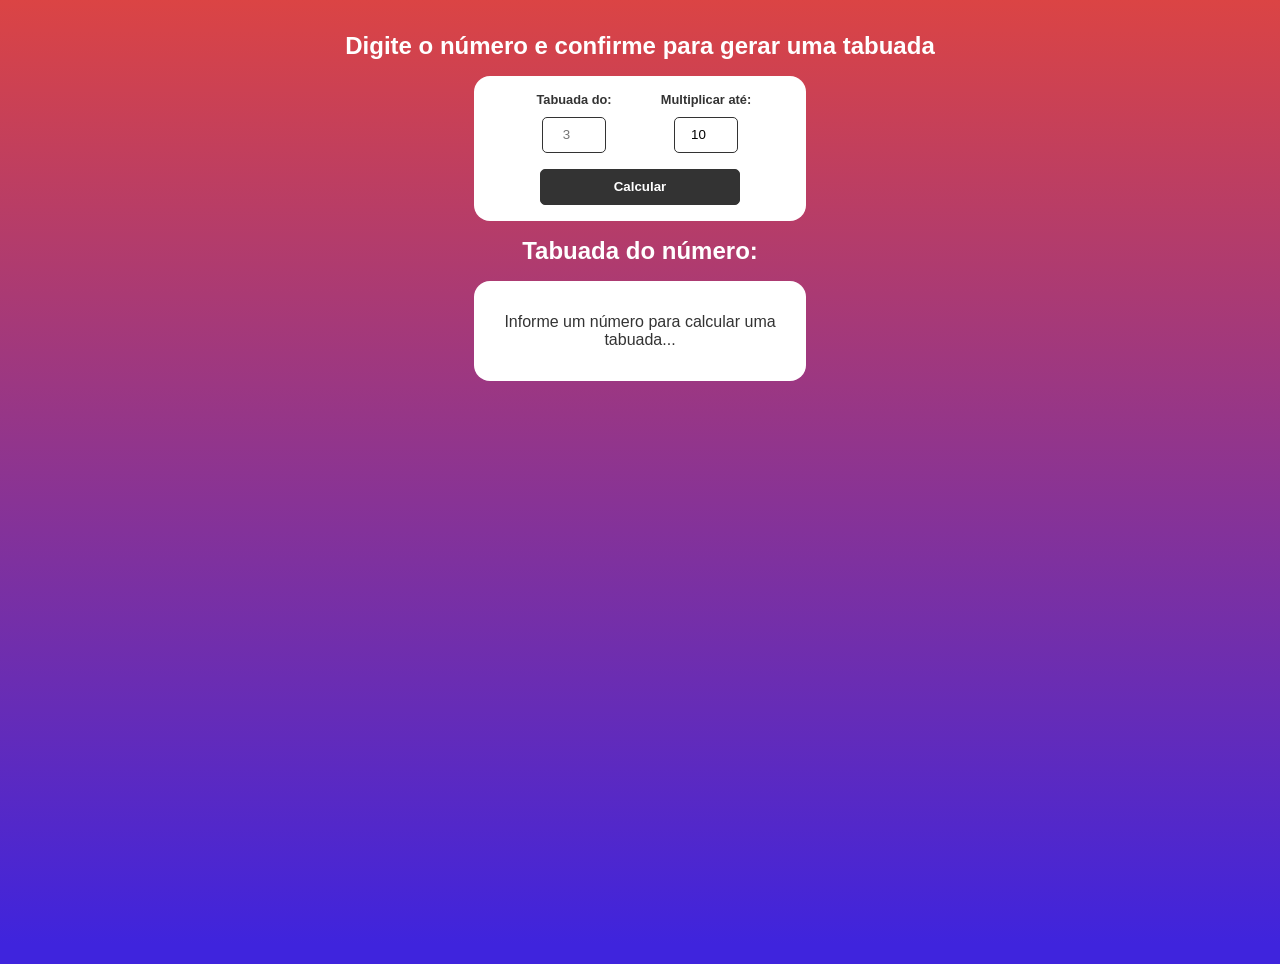
<file: projeto 1/index.html>
<!DOCTYPE html>
<html lang="en">
  <head>
    <meta charset="UTF-8" />
    <meta http-equiv="X-UA-Compatible" content="IE=edge" />
    <meta name="viewport" content="width=device-width, initial-scale=1.0" />
    <title>Tabuada</title>
    <link rel="stylesheet" href="css/style.css">
    <script src="js/script.js" defer></script>
  </head>
  <body>
    <h2>Digite o número e confirme para gerar uma tabuada</h2>
    <form id="multiplication-form">
      <div class="form-control">
        <label>Tabuada do:</label>
        <input type="number" id="number" placeholder="3" />
      </div>
      <div class="form-control">
        <label>Multiplicar até:</label>
        <input
          type="number"
          id="multiplicator"
          placeholder="Digite o número de multiplicações"
          value="10"
        />
      </div>
      <input type="submit" value="Calcular" />
    </form>
    <div id="multiplication-table">
      <h2 id="multiplication-title">Tabuada do número: <span></span></h2>
      <div id="multiplication-operations">
        <p>Informe um número para calcular uma tabuada...</p>
      </div>
    </div>
  </body>
</html>
</file>
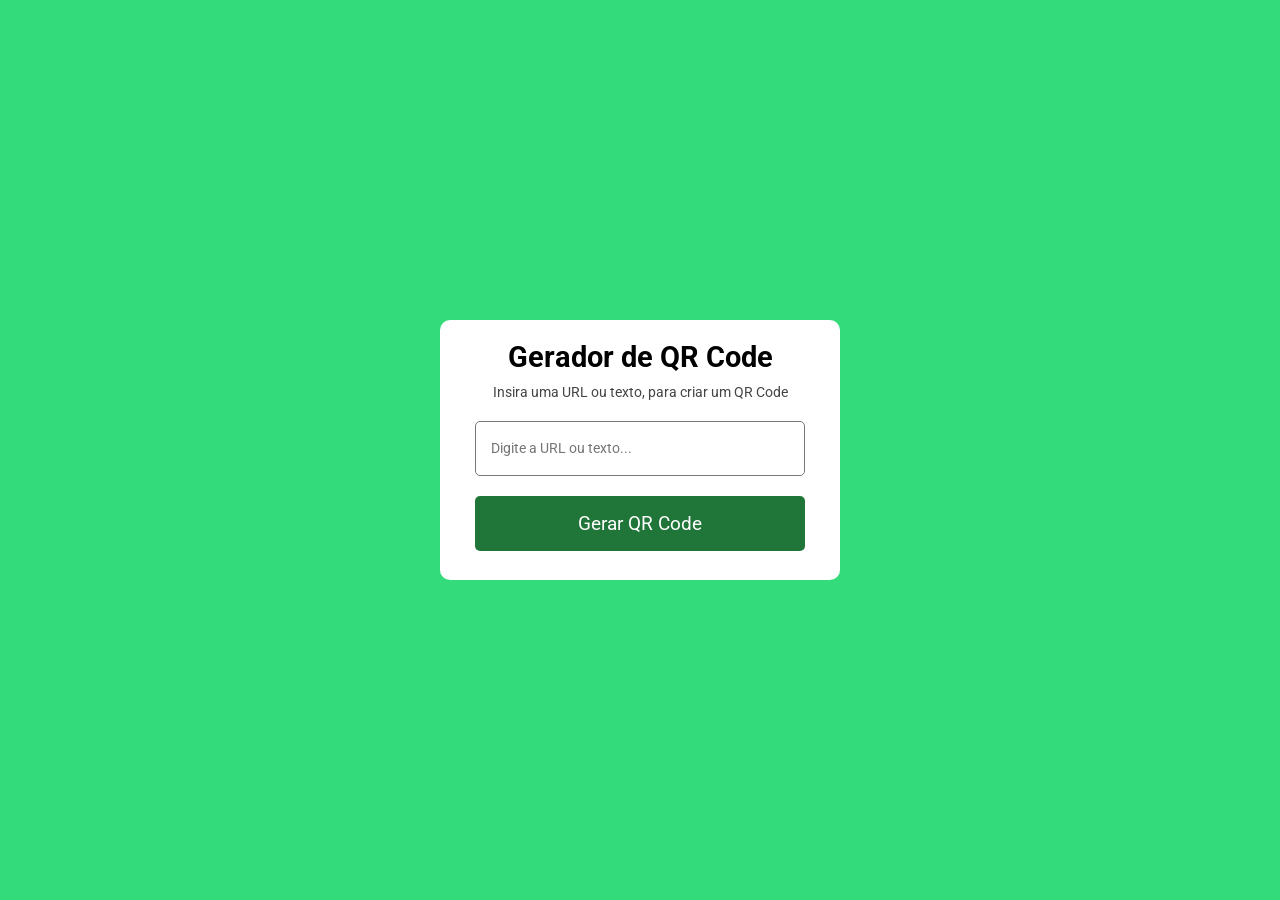
<file: projeto 2/index.html>
<!DOCTYPE html>
<html lang="pt-br">
  <head>
    <meta charset="UTF-8" />
    <meta http-equiv="X-UA-Compatible" content="IE=edge" />
    <meta name="viewport" content="width=device-width, initial-scale=1.0" />
    <title>Gerador de QR Code</title>
    <!-- Fonte Roboto -->
    <link rel="preconnect" href="https://fonts.googleapis.com" />
    <link rel="preconnect" href="https://fonts.gstatic.com" crossorigin />
    <link
      href="https://fonts.googleapis.com/css2?family=Roboto:ital,wght@0,100;0,300;0,400;0,500;0,700;0,900;1,100;1,300;1,400;1,500;1,700;1,900&display=swap"
      rel="stylesheet"
    />
    <!-- Estilos -->
    <link rel="stylesheet" href="styles.css" />

    <script src="script.js" defer></script>
  </head>
  <body>
    <div class="container">
      <header id="qr-header">
        <h1 class="titulo">Gerador de QR Code</h1>
        <p>Insira uma URL ou texto, para criar um QR Code</p>
      </header>
      <div id="qr-form">
        <input type="text" placeholder="Digite a URL ou texto..." />
        <button>Gerar QR Code</button>
      </div>
      <div id="qr-code">
        <img src="qrcode.png" alt="QR Code" />
      </div>
    </div>
  </body>
</html>
</file>
<file: projeto 1/css/style.css>
* {
  margin: 0;
  padding: 0;
  font-family: Helvetica;
}

body {
  text-align: center;
  padding: 2rem;
  min-height: 100vh;
  background: linear-gradient(180deg, #db4444 0%, #3f24dd 98%);
  color: #fff;
}

h2 {
  margin-bottom: 1rem;
}

#multiplication-form {
  display: flex;
  justify-content: center;
  align-items: center;
  flex-wrap: wrap;
  margin: 1rem auto;
  padding: 1rem;
  max-width: 300px;
  background-color: #fff;
  border-radius: 1rem;
  color: #333;
}

.form-control {
  display: flex;
  flex-direction: column;
  align-items: center;
  width: 100px;
  margin: 0 1rem;
}

.form-control label {
  margin-bottom: 0.6rem;
  font-size: 0.8rem;
  font-weight: bold;
}

.form-control input {
  margin-bottom: 1rem;
  flex: 1;
  padding: 0.6rem 0.4rem;
  border: none;
  width: 50px;
  border: 1px solid #333;
  border-radius: 5px;
  text-align: center;
}

#multiplication-form input[type="submit"] {
  max-height: 50px;
  padding: 0.6rem 1.2rem;
  width: 200px;
  background-color: #333;
  color: #fff;
  border: 1px solid #333;
  border-radius: 5px;
  cursor: pointer;
  font-weight: bold;
}

#multiplication-operations {
  display: flex;
  flex-direction: column;
  align-items: center;
  max-width: 300px;
  margin: 1rem auto;
  padding: 2rem 1rem;
  background-color: #fff;
  border-radius: 1rem;
  color: #333;
}

#multiplication-operations .row {
  display: flex;
  justify-content: center;
  border: 1px solid #ccc;
  border-bottom: none;
  padding: 0.5rem;
  width: 150px;
  text-align: center;
}

#multiplication-operations .row:last-child {
  border-bottom: 1px solid #ccc;
}

#multiplication-operations .result {
  margin-left: 0.4rem;
}
</file>
<file: projeto 2/styles.css>
* {
  margin: 0;
  padding: 0;
  box-sizing: border-box;
  font-family: Roboto;
}

body {
  display: flex;
  align-items: center;
  justify-content: center;
  min-height: 100vh;
  background-color: #34db7a;
}

.container {
  background-color: #fff;
  height: 260px;
  width: 400px;
  border-radius: 10px;
  padding: 20px;
  transition: 0.2s;
}

.container.active {
  height: 500px;
}

#qr-header {
  text-align: center;
}

#qr-header h1 {
  font-size: 1.8rem;
  font-weight: 700;
  margin-bottom: 10px;
}

#qr-header p {
  color: #444;
  font-size: 0.9rem;
}

.container #qr-form {
  margin: 20px 15px;
}

#qr-form input,
#qr-form button {
  width: 100%;
  height: 55px;
  border: none;
  border-radius: 5px;
  outline: none;
  font-size: 0.9rem;
}

#qr-form input {
  border: 1px solid #777;
  padding: 10px 15px;
}

#qr-form button {
  background-color: #086824;
  margin-top: 20px;
  color: #fff;
  font-size: 1.2rem;
  cursor: pointer;
  opacity: 0.9;
  transition: 0.4s;
}

#qr-form button:hover {
  opacity: 1;
}

.container #qr-code {
  display: flex;
  opacity: 0;
  pointer-events: none;
  border: 1px solid #ccc;
  padding: 30px 0;
  margin: 20px 15px;
  display: flex;
  align-items: center;
  justify-content: center;
}

.container.active #qr-code {
  opacity: 1;
  pointer-events: auto;
  transition: 0.5s;
}
</file>
